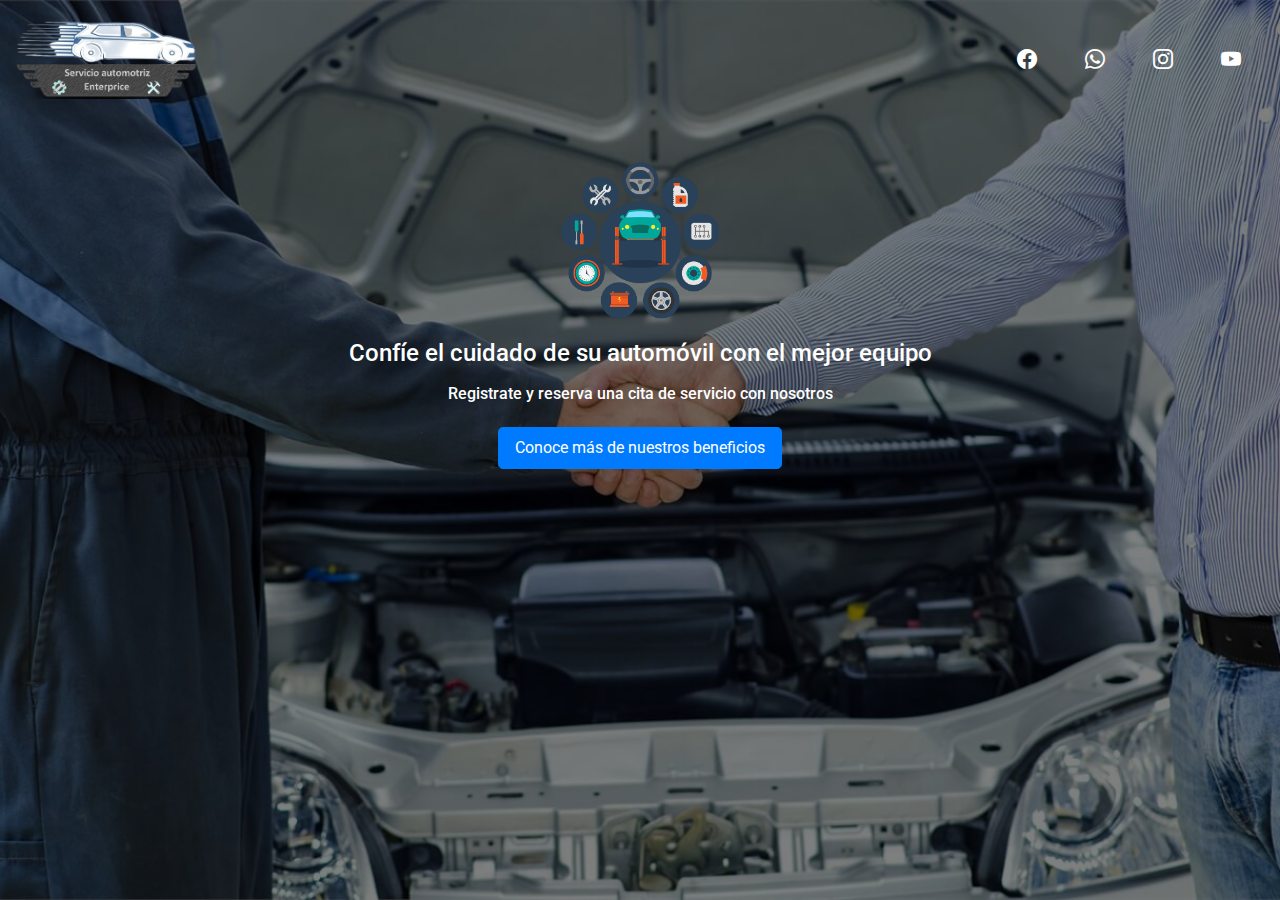
<file: index.html>
<!DOCTYPE html>

<!-- Creación de una Landing Page o página de aterrizaje para el taller de servicio automotriz con conexión a una 
     base de datos para almacenar los datos del formulario ingresados por el usuario -->

<html lang="es">
    <head>
        <title>Taller Enterprise</title>
        <meta charset="UTF-8">
        <meta http-equiv="X-UA-Compatible" content="IE=edge">
        <meta name="viewport" content="width=device-width, initial-scale=1.0">        
        <link rel="shortcut icon" type="image/x-icon" href="imagenes/iconotools.png"/>
                
        <!-- Utilizando google fonts -->             
        <link href="https://fonts.googleapis.com/css2?family=Roboto:wght@300;400;500;700&display=swap" rel="stylesheet">

        <!-- Utilizando Bootstrap 4 -->
        <link rel="stylesheet" href="https://cdn.jsdelivr.net/npm/bootstrap@4.6.2/dist/css/bootstrap.min.css">
        
        <!-- Utilizando iconos -->
        <link rel="stylesheet" href="https://cdn.jsdelivr.net/npm/bootstrap-icons@1.8.3/font/bootstrap-icons.css">
        <link rel="stylesheet" href="https://cdnjs.cloudflare.com/ajax/libs/font-awesome/6.5.1/css/all.min.css"/> 
        
        <!-- Archivos css -->
        <link href="css/index.css" rel="stylesheet" type="text/css"/>                     
    </head>
    <body class="imgFondo vh-100">
        
        <div class="colorFondo vh-100">
            
            <!-- Encabezado de la página -->
            <header>
                <div class="py-4">
                    <div class="container-fluid">
                        <div class="row">
                            <div class="col-6 col-sm-6 col-md-6 col-lg-6 col-xl-6 d-flex flex-row justify-content-start">
                                <img src="imagenes/LogoTaller.png" class="img-fluid w-25" alt=""/>
                            </div>
                            <div class="col-6 col-sm-6 col-md-6 col-lg-6 col-xl-6 d-flex flex-row justify-content-end align-items-center">
                                <a href="https://www.facebook.com/" target="_blank"><i class="redes bi bi-facebook text-white mx-4"></i></a>                                                
                                <a href="https://web.whatsapp.com/" target="_blank"><i class="redes bi bi-whatsapp text-white mx-4"></i></a>
                                <a href="http://instagram.com/" target="_blank"><i class="redes bi bi-instagram text-white mx-4"></i></a>
                                <a href="http://www.youtube.com/" target="_blank"><i class="redes bi bi-youtube text-white mx-4"></i></a>
                            </div> 
                        </div>
                    </div>
                </div>    
            </header>

            <!-- Sección principal -->
            <main>            
                <div class="container-fluid py-5">
                    <div class="row justify-content-center">
                        <div class="col-12 col-sm-12 col-md-12 col-lg-12 col-xl-12">
                            <div class="text-center">
                                <img src="imagenes/imgServTaller_2.png" class="img-fluid w-50" alt=""/>
                                <h1 class="mb-0 pb-3 text-white">Confíe el cuidado de su automóvil con el mejor equipo</h1>
                                <h3 class="mb-0 pb-4 text-white">Registrate y reserva una cita de servicio con nosotros</h3>
                                <div>
                                    <a class="btn btn-primary btn-lg" href="contacto.html" role="button">Conoce más de nuestros beneficios</a>
                                </div>                             
                            </div>
                        </div>                    
                    </div>                                
                </div>                                                                                            
            </main>
        </div>
        
        <!-- Archivos JavaScript utilizados por Bootstrap -->
        <script src="https://cdn.jsdelivr.net/npm/jquery@3.5.1/dist/jquery.slim.min.js"></script>
        <script src="https://cdn.jsdelivr.net/npm/popper.js@1.16.1/dist/umd/popper.min.js"></script>
        <script src="https://cdn.jsdelivr.net/npm/bootstrap@4.6.2/dist/js/bootstrap.min.js"></script>
    </body>
</html>
</file>
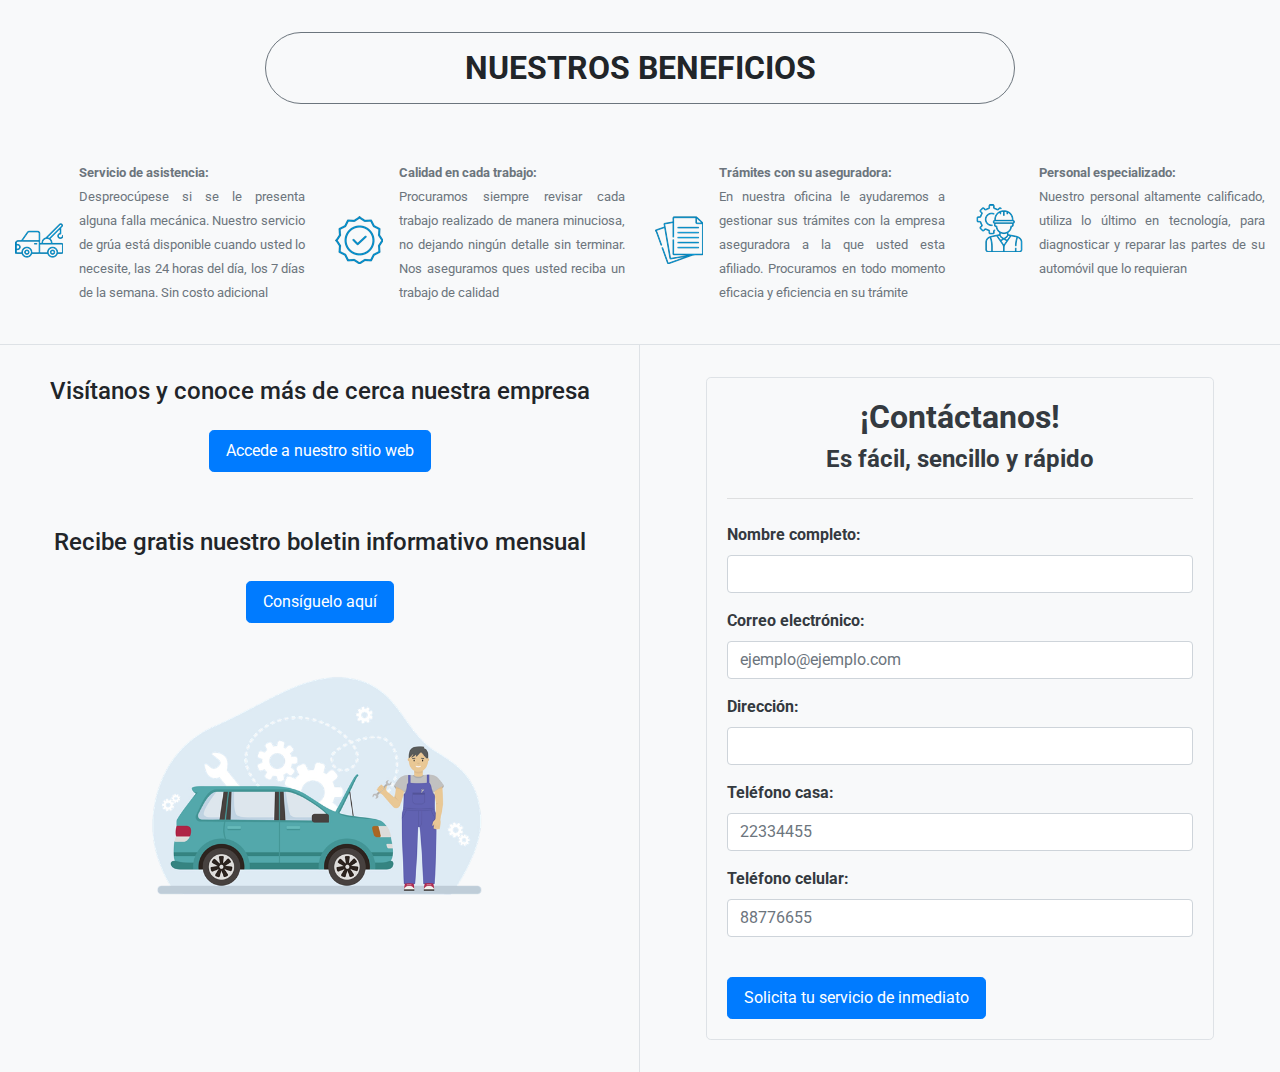
<file: contacto.html>
<!DOCTYPE html>

<!-- Página de contacto  -->

<html lang="es">
    <head>
        <title>Taller Enterprise - contacto</title>
        <meta charset="UTF-8">
        <meta http-equiv="X-UA-Compatible" content="IE=edge">
        <meta name="viewport" content="width=device-width, initial-scale=1.0">        
        <link rel="shortcut icon" type="image/x-icon" href="imagenes/iconotools.png"/>
                
        <!-- Utilizando google fonts -->               
        <link href="https://fonts.googleapis.com/css2?family=Roboto:wght@300;400;500;700&display=swap" rel="stylesheet">

        <!-- Utilizando Bootstrap 4 -->
        <link rel="stylesheet" href="https://cdn.jsdelivr.net/npm/bootstrap@4.6.2/dist/css/bootstrap.min.css">
        
        <!-- Utilizando iconos -->
        <link rel="stylesheet" href="https://cdn.jsdelivr.net/npm/bootstrap-icons@1.8.3/font/bootstrap-icons.css">
        <link rel="stylesheet" href="https://cdnjs.cloudflare.com/ajax/libs/font-awesome/6.5.1/css/all.min.css"/>
        
        <!-- Archivos css -->
        <link href="css/contacto.css" rel="stylesheet" type="text/css"/>        
    </head>
    <body>
        <main>
            <div id="beneficios" class="container-fluid bg-light">
                <div class="py-5">
                    <h1 class="mb-0 text-center text-uppercase font-weight-bold py-3 border border-secondary rounded-pill w-75 mx-auto">nuestros beneficios</h1>
                </div>                
                <div class="row justify-content-center border-dark-50 border-bottom py-4">
                    <div class="col-11 col-sm-11 col-md-6 col-lg-6 col-xl-3">
                        <div class="d-flex flex-row align-items-center">                        
                            <img src="imagenes/towTruckAzul48x48.png" class="img-fluid mr-3">
                            <p class="text-secondary text-justify"><small class="font-weight-bold">Servicio de asistencia:</small><br><small>Despreocúpese si se le presenta alguna falla mecánica. Nuestro servicio de grúa está disponible cuando usted lo necesite, las 24 horas del día, los 7 días de la semana. Sin costo adicional</small></p>
                        </div>                                                
                    </div>
                    <div class="col-11 col-sm-11 col-md-6 col-lg-6 col-xl-3">
                        <div class="d-flex flex-row align-items-center">
                            <img src="imagenes/qualityAzul48x48.png" class="img-fluid mr-3">
                            <p class="text-secondary text-justify"><small class="font-weight-bold">Calidad en cada trabajo:</small><br><small>Procuramos siempre revisar cada trabajo realizado de manera minuciosa, no dejando ningún detalle sin terminar. Nos aseguramos ques usted reciba un trabajo de calidad</small></p>
                        </div>
                    </div>
                    <div class="col-11 col-sm-11 col-md-6 col-lg-6 col-xl-3">
                        <div class="d-flex flex-row align-items-center">
                            <img src="imagenes/paperAzul48x48.png" class="img-fluid mr-3">
                            <p class="text-secondary text-justify"><small class="font-weight-bold">Trámites con su aseguradora:</small><br><small>En nuestra oficina le ayudaremos a gestionar sus trámites con la empresa aseguradora a la que usted esta afiliado. Procuramos en todo momento eficacia y eficiencia en su trámite</small></p>
                        </div>
                    </div>
                    <div class="col-11 col-sm-11 col-md-6 col-lg-6 col-xl-3">
                        <div class="d-flex flex-row align-items-center">
                            <img src="imagenes/workerAzul48x48.png" class="img-fluid mr-3">
                            <p class="text-secondary text-justify"><small class="font-weight-bold">Personal especializado:</small><br><small>Nuestro personal altamente calificado, utiliza lo último en tecnología, para diagnosticar y reparar las partes de su automóvil que lo requieran</small></p>
                        </div>
                    </div>
                </div>

                <!-- ****************************************************************************************************************************************** -->

                <div class="row">
                    <div class="col-12 col-sm-12 col-md-12 col-lg-6 col-xl-6 text-center border-dark-50 border-right">
                        <div class="pt-5">
                            <h3 class="mb-0">Visítanos y conoce más de cerca nuestra empresa</h3>
                            <div class="py-4">
                                <a class="btn btn-primary btn-lg" href="https://misproyectosweb.github.io/sitiowebtallerautos.github.io/" target="_blank" role="button">Accede a nuestro sitio web</a>
                            </div>
                        </div>
                        <div class="pt-5">
                            <h3 class="mb-0">Recibe gratis nuestro boletin informativo mensual</h3>
                            <div class="py-4">
                                <a class="btn btn-primary btn-lg" href="documentos/Boletin_mecanico_profesional.pdf" target="_blank" role="button">Consíguelo aquí</a>
                            </div>
                        </div>
                        <div class="py-4">
                            <img src="imagenes/imgServTaller_4.png" class="img-fluid w-75" alt=""/>
                        </div>
                    </div>

                    <!-- ****************************************************************************************************************************************** -->

                    <div class="col-12 col-sm-12 col-md-12 col-lg-6 col-xl-6">                        
                        <form action="insertarDatos.php" method="post" id="formulario" class="needs-validation d-flex justify-content-center py-5" novalidate>
                            <div class="col-11 col-sm-11 col-md-10 col-lg-10 col-xl-10 border border-dark-50 rounded-lg text-dark font-weight-bold p-4">
                                <h1 class="mb-0 pb-2 text-center text-dark font-weight-bold">¡Contáctanos!</h1>
                                <h3 class="mb-0 text-center text-dark font-weight-bold">Es fácil, sencillo y rápido</h3>
                                <hr class="border-dark-50 my-4">
                                <div class="form-group">
                                    <label for="nombre">Nombre completo:</label>
                                    <input type="text" class="form-control" id="nombre" name="nombre" value="" required>
                                    <div class="valid-feedback is-valid">¡OK, válido!</div>
                                    <div class="invalid-feedback is-invalid">Completa el campo. Ingresa tu nombre y dos apellidos</div>
                                </div>
                                <div class="form-group">
                                    <label for="correo">Correo electrónico:</label>
                                    <input type="email" class="form-control" id="correo" name="correo" placeholder="ejemplo@ejemplo.com" value="" required>
                                    <div class="valid-feedback is-valid">¡OK, válido!</div>
                                    <div class="invalid-feedback is-invalid">Completa el campo. Ingresa una dirección de correo válida</div>
                                </div>
                                <div class="form-group">
                                    <label for="direccion">Dirección:</label>
                                    <input type="text" class="form-control" id="direccion" name="direccion" value="" required>
                                    <div class="valid-feedback is-valid">¡OK, válido!</div>
                                    <div class="invalid-feedback is-invalid">Completa el campo. Ingresa tu lugar de residencia</div>
                                </div>
                                <div class="form-group">
                                    <label for="telcasa">Teléfono casa:</label>
                                    <input type="tel" class="form-control" id="telcasa" name="telcasa" value="" placeholder="22334455" required>
                                    <div class="valid-feedback is-valid">¡OK, válido!</div>
                                    <div class="invalid-feedback is-invalid">Completa el campo. No ingreses letras, espacios ni símbolos</div>
                                </div>
                                <div class="form-group">
                                    <label for="telcelular">Teléfono celular:</label>
                                    <input type="tel" class="form-control" id="telcelular" name="telcelular" value="" placeholder="88776655" required>
                                    <div class="valid-feedback is-valid">¡OK, válido!</div>
                                    <div class="invalid-feedback is-invalid">Completa el campo. No ingreses letras, espacios ni símbolos</div>
                                </div>

                                <input type="submit" id="boton" class="btn btn-primary mt-4 btn-lg" name="enviar" value="Solicita tu servicio de inmediato">
                            </div>                         
                        </form>                        
                    </div>
                </div>                                               
            </div>
        </main>
        
        <!-- Código JavaScript aplicados al formulario -->
        <script>        
            // Función que permite la deshabilitación del envío de datos en formularios si hay campos inválidos
            (function() {
                'use strict';
                window.addEventListener('load', function() {

                    // Obtener todos los formularios a los que queremos aplicar estilos de validación personalizados
                    var forms = document.getElementsByClassName('needs-validation');

                    // Recorre los formularios y evita que el form se envíe de forma inmediata
                    var validation = Array.prototype.filter.call(forms, function(form) {
                        form.addEventListener('submit', function(event) {
                            if (form.checkValidity() === false) {
                                event.preventDefault();
                                event.stopPropagation();
                            }
                        form.classList.add('was-validated');
                        }, false);
                    });
                }, false);
            })();                 
        </script>
                                
        <!-- Archivos JavaScript utilizados por Bootstrap -->
        <script src="https://cdn.jsdelivr.net/npm/jquery@3.5.1/dist/jquery.slim.min.js"></script>
        <script src="https://cdn.jsdelivr.net/npm/popper.js@1.16.1/dist/umd/popper.min.js"></script>
        <script src="https://cdn.jsdelivr.net/npm/bootstrap@4.6.2/dist/js/bootstrap.min.js"></script>
    </body>
</html>
</file>
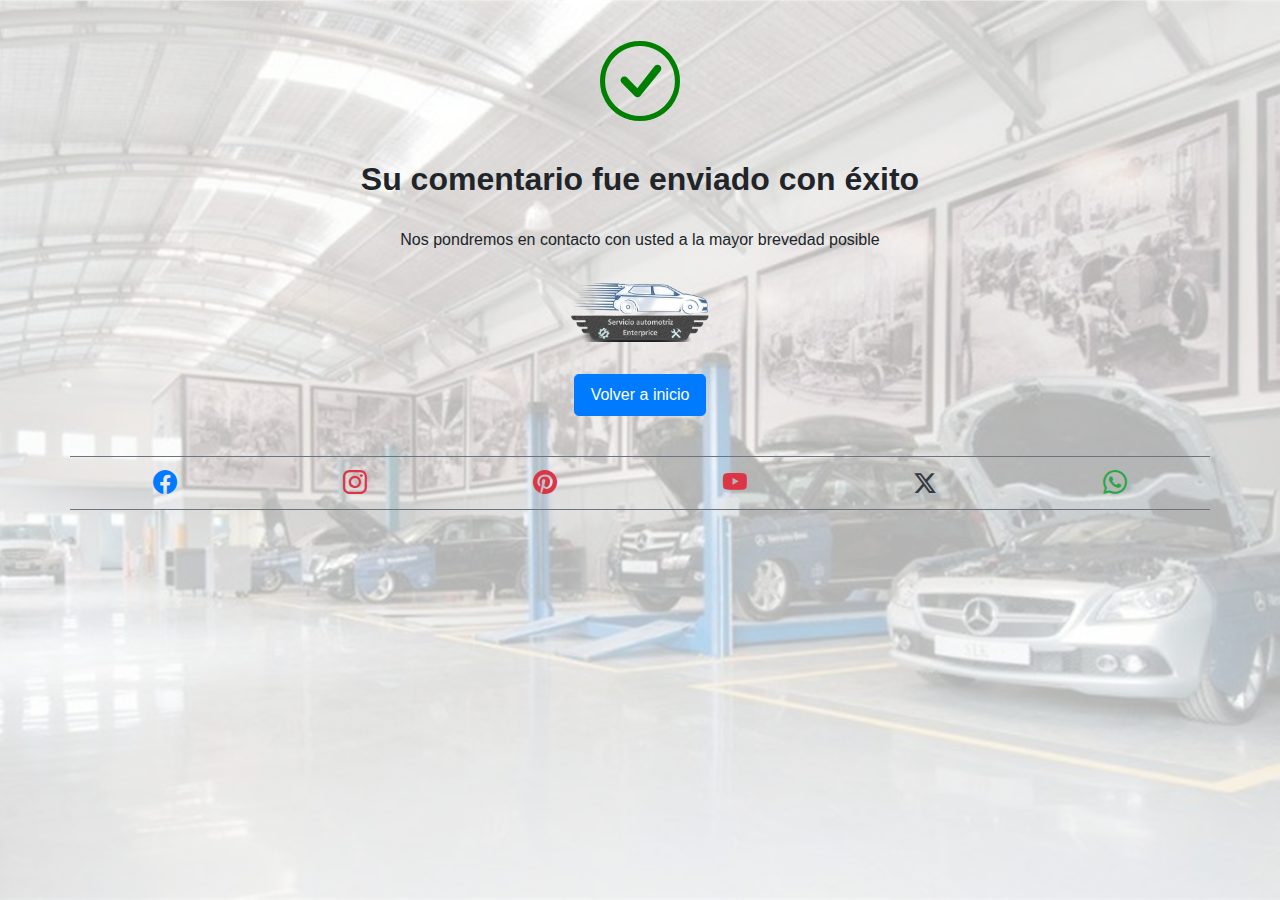
<file: msgConfirmacion.html>
<!DOCTYPE html>

<!-- Mensaje para confirmar y agradecer al usuario por reservar la cita de servicio -->

<html lang="es">
    <head>
        <title>Confirmación</title>
        <meta charset="UTF-8">
        <meta http-equiv="X-UA-Compatible" content="IE=edge">
        <meta name="viewport" content="width=device-width, initial-scale=1.0">
        <link rel="shortcut icon" type="image/x-icon" href="imagenes/iconotools.png"/>
        <link href="css/msjCorreo.css" rel="stylesheet" type="text/css"/>
        
        <!-- Utilizando google fonts -->        
        <link href="https://fonts.googleapis.com/css2?family=Inclusive+Sans:ital@0;1&display=swap" rel="stylesheet">
        
        <!-- Utilizando Bootstrap 4 -->
        <link rel="stylesheet" href="https://cdn.jsdelivr.net/npm/bootstrap@4.6.2/dist/css/bootstrap.min.css">
        
        <!-- Utilizando iconos -->
        <link rel="stylesheet" href="https://cdn.jsdelivr.net/npm/bootstrap-icons@1.8.3/font/bootstrap-icons.css">
        <link rel="stylesheet" href="https://cdnjs.cloudflare.com/ajax/libs/font-awesome/6.5.1/css/all.min.css"/>
    </head>
    <body class="fondoCorreo vh-100">
        <div class="colorFondo vh-100">                    
            <div class="container vh-100">
                <div class="row justify-content-center py-4">
                    <div class="d-flex flex-column">
                        <div class="text-center">
                            <i class="bi bi-check-circle" style="font-size: 5em; color:green"></i>
                        </div>
                        <div class="text-center py-3">
                            <h1 class="h1 mb-0 font-weight-bold">Su comentario fue enviado con éxito</h1>
                        </div>
                        <div class="text-center py-3">
                            <h5 class="h5 mb-0">Nos pondremos en contacto con usted a la mayor brevedad posible</h5>
                        </div>
                        <div class="text-center py-3">
                            <img src="imagenes/LogoTaller.png" class="img-fluid w-25" alt="Logo sitio web taller">
                        </div>
                        <div class="text-center py-3">
                            <a href="index.html" class="btn btn-primary btn-lg" role="button" aria-pressed="true">Volver a inicio</a>
                        </div>
                    </div>
                </div>
                <div class="row justify-content-around border-bottom border-top border-secondary">    
                    <div class="py-2">                
                        <a href="https://www.facebook.com/" target="_blank"><i class="iconoRedes bi bi-facebook text-primary"></i></a>
                    </div>                                    
                    <div class="py-2">                
                        <a href="http://instagram.com/" target="_blank"><i class="iconoRedes bi bi-instagram text-danger"></i></a>
                    </div>
                    <div class="py-2">                
                        <a href="https://www.pinterest.com/" target="_blank"><i class="iconoRedes bi bi-pinterest text-danger"></i></a>
                    </div>
                    <div class="py-2">                
                        <a href="http://www.youtube.com/" target="_blank"><i class="iconoRedes bi bi-youtube text-danger"></i></a>
                    </div>
                    <div class="py-2">                
                        <a href="https://twitter.com/" target="_blank"><i class="iconoRedes fa-brands fa-x-twitter text-dark"></i></a>
                    </div>
                    <div class="py-2">                
                        <a href="https://web.whatsapp.com/" target="_blank"><i class="iconoRedes bi bi-whatsapp text-success"></i></a>
                    </div>
                </div>                    
            </div>
        </div>
                        
        <!-- Archivos JavaScript utilizados por Bootstrap -->
        <script src="https://cdn.jsdelivr.net/npm/jquery@3.5.1/dist/jquery.slim.min.js"></script>
        <script src="https://cdn.jsdelivr.net/npm/popper.js@1.16.1/dist/umd/popper.min.js"></script>
        <script src="https://cdn.jsdelivr.net/npm/bootstrap@4.6.2/dist/js/bootstrap.min.js"></script>
        
    </body>
</html>
</file>
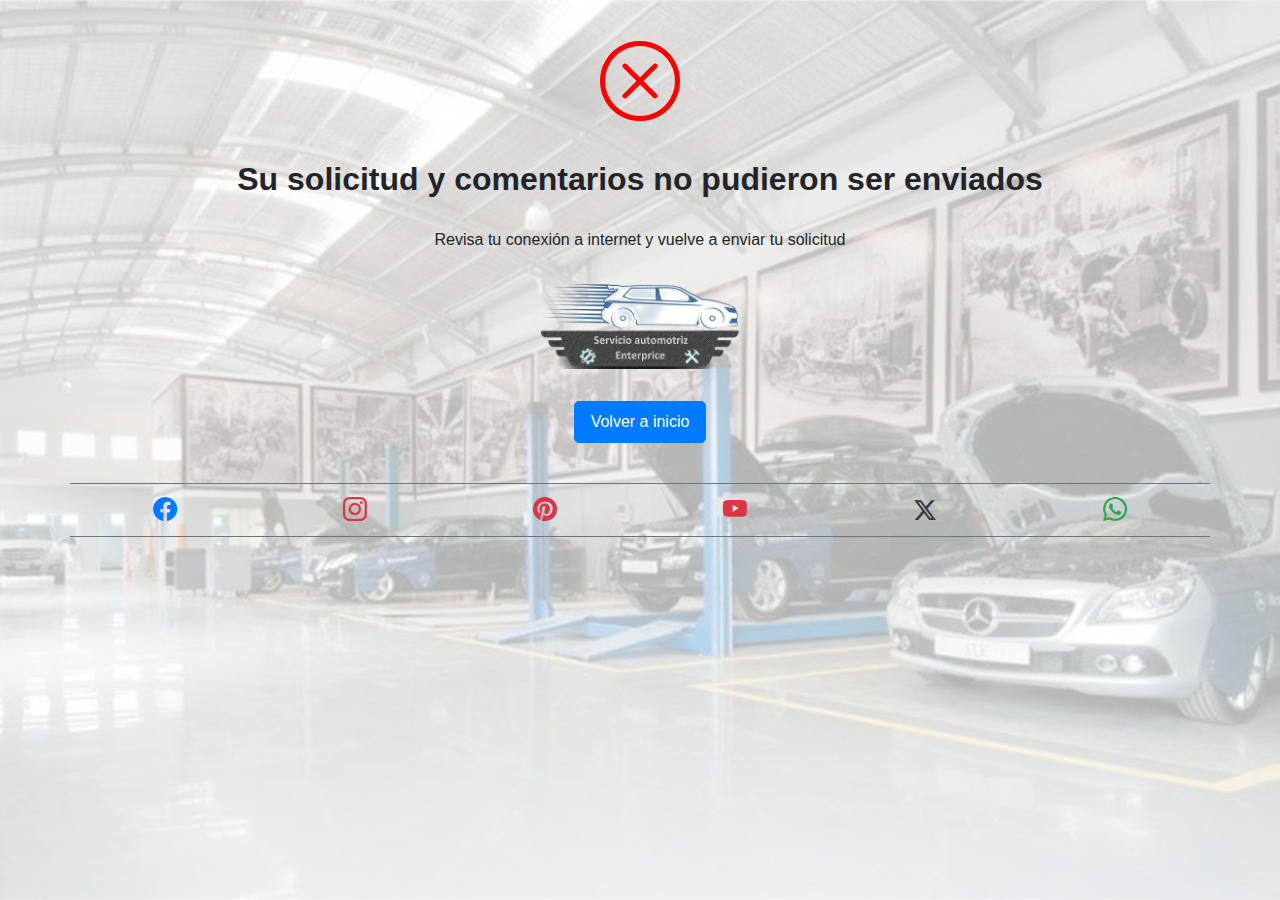
<file: msgError.html>
<!DOCTYPE html>

<!-- Mensaje para confirmar y agradecer al usuario por reservar la cita de servicio -->

<html lang="es">
    <head>
        <title>Error</title>
        <meta charset="UTF-8">
        <meta http-equiv="X-UA-Compatible" content="IE=edge">
        <meta name="viewport" content="width=device-width, initial-scale=1.0">
        <link rel="shortcut icon" type="image/x-icon" href="imagenes/iconotools.png"/>
        <link href="css/msjCorreo.css" rel="stylesheet" type="text/css"/>
        
        <!-- Utilizando google fonts -->
        <link href="https://fonts.googleapis.com/css2?family=Inclusive+Sans:ital@0;1&display=swap" rel="stylesheet">
        
        <!-- Utilizando Bootstrap 4 -->
        <link rel="stylesheet" href="https://cdn.jsdelivr.net/npm/bootstrap@4.6.2/dist/css/bootstrap.min.css">
        
        <!-- Utilizando iconos -->
        <link rel="stylesheet" href="https://cdn.jsdelivr.net/npm/bootstrap-icons@1.8.3/font/bootstrap-icons.css">
        <link rel="stylesheet" href="https://cdnjs.cloudflare.com/ajax/libs/font-awesome/6.5.1/css/all.min.css"/>
    </head>
    <body class="fondoCorreo vh-100">
        <div class="colorFondo vh-100">                    
            <div class="container vh-100">
                <div class="row justify-content-center py-4">
                    <div class="d-flex flex-column">
                        <div class="text-center">
                            <i class="bi bi-x-circle" style="font-size: 5em; color:red"></i>
                        </div>
                        <div class="text-center py-3">
                            <h1 class="h1 mb-0 font-weight-bold">Su solicitud y comentarios no pudieron ser enviados</h1>
                        </div>
                        <div class="text-center py-3">
                            <h5 class="h5 mb-0">Revisa tu conexión a internet y vuelve a enviar tu solicitud</h5>
                        </div>
                        <div class="text-center py-3">
                            <img src="imagenes/LogoTaller.png" class="img-fluid w-25" alt="Logo sitio web taller">
                        </div>
                        <div class="text-center py-3">
                            <a href="index.html" class="btn btn-primary btn-lg" role="button" aria-pressed="true">Volver a inicio</a>
                        </div>
                    </div>
                </div>
                <div class="row justify-content-around border-bottom border-top border-secondary">    
                    <div class="py-2">                
                        <a href="https://www.facebook.com/" target="_blank"><i class="iconoRedes bi bi-facebook text-primary"></i></a>
                    </div>                                    
                    <div class="py-2">                
                        <a href="http://instagram.com/" target="_blank"><i class="iconoRedes bi bi-instagram text-danger"></i></a>
                    </div>
                    <div class="py-2">                
                        <a href="https://www.pinterest.com/" target="_blank"><i class="iconoRedes bi bi-pinterest text-danger"></i></a>
                    </div>
                    <div class="py-2">                
                        <a href="http://www.youtube.com/" target="_blank"><i class="iconoRedes bi bi-youtube text-danger"></i></a>
                    </div>
                    <div class="py-2">                
                        <a href="https://twitter.com/" target="_blank"><i class="iconoRedes fa-brands fa-x-twitter text-dark"></i></a>
                    </div>
                    <div class="py-2">                
                        <a href="https://web.whatsapp.com/" target="_blank"><i class="iconoRedes bi bi-whatsapp text-success"></i></a>
                    </div>
                </div>                    
            </div>
        </div>        
                                
        <!-- Archivos JavaScript utilizados por Bootstrap -->
        <script src="https://cdn.jsdelivr.net/npm/jquery@3.5.1/dist/jquery.slim.min.js"></script>
        <script src="https://cdn.jsdelivr.net/npm/popper.js@1.16.1/dist/umd/popper.min.js"></script>
        <script src="https://cdn.jsdelivr.net/npm/bootstrap@4.6.2/dist/js/bootstrap.min.js"></script>
        
    </body>
</html>
</file>
<file: css/index.css>
/*
To change this license header, choose License Headers in Project Properties.
To change this template file, choose Tools | Templates
and open the template in the editor.
*/
/* 
    Created on : 26/02/2024, 02:21:38 PM
    Author     : pcgc7
*/

.imgFondo { font-family: "Roboto", sans-serif; background-image: url('../imagenes/imgTaller_3.jpg'); background-size: cover; background-repeat: no-repeat; background-position: center; }
.colorFondo { background-color: rgba(0, 0, 0, 0.5); background-size: cover; }

/* Encabezado */
.w-25 { width: 25% !important; }
.redes { font-size: 1.5em; }
.py-4 { padding-top: 1.5em !important; padding-bottom: 1.5em !important; }

/* Sección principal */
.py-5 { padding-top: 2.5em !important; padding-bottom: 2.5em !important; }
h1 { font-size: 2.25em; }
h3 { font-size: 1.75em; }
.w-50 { width: 15% !important; }
.btn-lg { font-size: 1.25em !important; }

/****************************** MEDIA QUERIES ******************************/

@media screen and (min-width: 1484px) and (max-width: 1647.98px) {    
    
    /* Encabezado */
    .w-25 { width: 25% !important; }
    .redes { font-size: 1.5em; }
    .py-4 { padding-top: 1.5em !important; padding-bottom: 1.5em !important; }
    
    /* Sección principal */
    .py-5 { padding-top: 2.25em !important; padding-bottom: 2.25em !important; }
    h1 { font-size: 2em; }
    h3 { font-size: 1.5em; }
    .w-50 { width: 15% !important; }
    .btn-lg { font-size: 1.25em !important; }
}

@media screen and (min-width: 1200px) and (max-width: 1483.98px) {
        
    /* Encabezado */
    .w-25 { width: 30% !important; }
    .redes { font-size: 1.25em; }
    .py-4 { padding-top: 1.25em !important; padding-bottom: 1.25em !important; }
    
    /* Sección principal */
    .py-5 { padding-top: 2em !important; padding-bottom: 2em !important; }
    h1 { font-size: 1.5em; }
    h3 { font-size: 1em; }
    .w-50 { width: 15% !important; }
    .btn-lg { font-size: 1em !important; }
}

@media screen and (min-width: 992px) and (max-width: 1199.98px) {
    
    /* Encabezado */
    .w-25 { width: 35% !important; }
    .redes { font-size: 1.25em; }
    .py-4 { padding-top: 1.25em !important; padding-bottom: 1.25em !important; }
    
    /* Sección principal */
    .py-5 { padding-top: 1.75em !important; padding-bottom: 1.75em !important; }
    h1 { font-size: 1.2em; }
    h3 { font-size: 1em; }
    .w-50 { width: 20% !important; }
    .btn-lg { font-size: 1em !important; }
}

@media screen and (min-width: 768px) and (max-width: 991.98px) {
    
    /* Encabezado */
    .w-25 { width: 45% !important; }
    .redes { font-size: 1.25em; }
    .py-4 { padding-top: 1.25em !important; padding-bottom: 1.25em !important; }
    
    /* Sección principal */
    .py-5 { padding-top: 1.5em !important; padding-bottom: 1.5em !important; }
    h1 { font-size: 1.5em; }
    h3 { font-size: 1em; }
    .w-50 { width: 25% !important; }
    .btn-lg { font-size: 1em !important; }
}

@media screen and (min-width: 576px) and (max-width: 767.98px) {
    
    /* Encabezado */
    .w-25 { width: 50% !important; }
    .redes { font-size: 1em; }
    .py-4 { padding-top: 1em !important; padding-bottom: 1em !important; }
    
    /* Sección principal */
    .py-5 { padding-top: 1.25em !important; padding-bottom: 1.25em !important; }
    h1 { font-size: 1.25em; }
    h3 { font-size: 1em; }
    .w-50 { width: 30% !important; }
    .btn-lg { font-size: 0.75em !important; }
}

@media screen and (min-width: 481px) and (max-width: 575.98px) {
    
    /* Encabezado */
    .w-25 { width: 50% !important; }
    .redes { font-size: 1em; }
    .py-4 { padding-top: 1em !important; padding-bottom: 1em !important; }
    
    /* Sección principal */
    .py-5 { padding-top: 1em !important; padding-bottom: 1em !important; }
    h1 { font-size: 1em; }
    h3 { font-size: 0.75em; }
    .w-50 { width: 35% !important; }
    .btn-lg { font-size: 0.75em !important; }
}

@media screen and (max-width: 480px) {
    
    /* Encabezado */
    .w-25 { width: 50% !important; }
    .redes { font-size: 1em; }
    .py-4 { padding-top: 1em !important; padding-bottom: 0.75em !important; }
    
    /* Sección principal */
    .py-5 { padding-top: 0.75em !important; padding-bottom: 0.75em !important; }
    h1 { font-size: 1em; }
    h3 { font-size: 0.75em; }
    .w-50 { width: 40% !important; }
    .btn-lg { font-size: 0.75em !important; }
}
</file>
<file: css/contacto.css>
/*
To change this license header, choose License Headers in Project Properties.
To change this template file, choose Tools | Templates
and open the template in the editor.
*/
/* 
    Created on : 26/02/2024, 02:21:51 PM
    Author     : pcgc7
*/

/* Sección beneficios */
.w-75 { width: 60%!important; }
.pt-5 { padding-top: 2.5em !important; }
h1 { font-size: 2.25em; }
h3 { font-size: 1.75em; }
.btn-lg { font-size: 1.25em !important; }
.py-5 { padding-top: 2.5em !important; padding-bottom: 2.5em !important; }

/* Sección beneficios - formulario */
.mb-5 { margin-bottom: 2.5em !important; }
.p-4 { padding: 1.5em !important; }
label { font-size: 1em; }
.form-control { font-size: 1em }

/****************************** MEDIA QUERIES ******************************/

@media screen and (min-width: 1484px) and (max-width: 1647.98px) {    
    
    /* Sección beneficios */
    .w-75 { width: 60%!important; }
    .pt-5 { padding-top: 2.5em !important; }
    h1 { font-size: 2.25em; }
    h3 { font-size: 1.5em; }
    .btn-lg { font-size: 1.25em !important; }
    .py-5 { padding-top: 2.5em !important; padding-bottom: 2.5em !important; }
    
    /* Sección beneficios - formulario */
    .mb-5 { margin-bottom: 2.5em !important; }
    .p-4 { padding: 1.5em !important; }
    label { font-size: 1em; }
    .form-control { font-size: 1em }
}

@media screen and (min-width: 1200px) and (max-width: 1483.98px) {
    
    /* Sección beneficios */
    .w-75 { width: 60%!important; }
    .pt-5 { padding-top: 2em !important; }
    h1 { font-size: 2em; }
    h3 { font-size: 1.5em; }
    .btn-lg { font-size: 1em !important; }
    .py-5 { padding-top: 2em !important; padding-bottom: 2em !important; }
    
    /* Sección beneficios - formulario */
    .mb-5 { margin-bottom: 2em !important; }
    .p-4 { padding: 1.25em !important; }
    label { font-size: 1em; }
    .form-control { font-size: 1em }
}

@media screen and (min-width: 992px) and (max-width: 1199.98px) {
    
    /* Sección beneficios */
    .w-75 { width: 60%!important; }
    .pt-5 { padding-top: 2em !important; }
    h1 { font-size: 1.75em; }
    h3 { font-size: 1.25em; }
    .btn-lg { font-size: 1em !important; }
    .py-5 { padding-top: 2em !important; padding-bottom: 2em !important; }
    
    /* Sección beneficios - formulario */
    .mb-5 { margin-bottom: 2em !important; }
    .p-4 { padding: 1.25em !important; }
    label { font-size: 1em; }
    .form-control { font-size: 1em }         
}

@media screen and (min-width: 768px) and (max-width: 991.98px) {
    
    /* Sección beneficios */
    .w-75 { width: 60%!important; }
    .pt-5 { padding-top: 2em !important; }
    h1 { font-size: 1.5em; }
    h3 { font-size: 1em; }
    .btn-lg { font-size: 0.75em !important; }
    .py-5 { padding-top: 2em !important; padding-bottom: 2em !important; }
    
    /* Sección beneficios - formulario */
    .mb-5 { margin-bottom: 2em !important; }
    .p-4 { padding: 1.25em !important; }
    label { font-size: 0.75em; }
    .form-control { font-size: 0.75em }
}

@media screen and (min-width: 576px) and (max-width: 767.98px) {
    
    /* Sección beneficios */
    .w-75 { width: 60%!important; }
    .pt-5 { padding-top: 1.5em !important; }
    h1 { font-size: 1.25em; }
    h3 { font-size: 1em; }
    .btn-lg { font-size: 0.75em !important; }
    .py-5 { padding-top: 1.5em !important; padding-bottom: 1.5em !important; }
    
    /* Sección beneficios - formulario */
    .mb-5 { margin-bottom: 1.5em !important; }
    .p-4 { padding: 1em !important; }
    label { font-size: 0.75em; }
    .form-control { font-size: 0.75em }
}

@media screen and (min-width: 481px) and (max-width: 575.98px) {
    
    /* Sección beneficios */
    .w-75 { width: 60%!important; }
    .pt-5 { padding-top: 1.5em !important; }
    h1 { font-size: 1em; }
    h3 { font-size: 0.75em; }
    .btn-lg { font-size: 0.75em !important; }
    .py-5 { padding-top: 1.5em !important; padding-bottom: 1.5em !important; }
    
    /* Sección beneficios - formulario */
    .mb-5 { margin-bottom: 1.5em !important; }
    .p-4 { padding: 1em !important; }
    label { font-size: 0.75em; }
    .form-control { font-size: 0.75em }
}

@media screen and (max-width: 480px) {
    
    /* Sección beneficios */
    .w-75 { width: 60%!important; }
    .pt-5 { padding-top: 1.5em !important; }
    h1 { font-size: 1em; }
    h3 { font-size: 0.75em; }
    .btn-lg { font-size: 0.75em !important; }
    .py-5 { padding-top: 1.5em !important; padding-bottom: 1.5em !important; }
    
    /* Sección beneficios - formulario */
    .mb-5 { margin-bottom: 1.5em !important; }
    .p-4 { padding: 1em !important; }
    label { font-size: 0.75em; }
    .form-control { font-size: 0.75em }
}
</file>
<file: css/msjCorreo.css>
/*
To change this license header, choose License Headers in Project Properties.
To change this template file, choose Tools | Templates
and open the template in the editor.
*/
/* 
    Created on : 23/02/2024, 10:33:00 AM
    Author     : pcgc7
*/

:root {
    --colorAzul: #003f6f;
    --colorDorado: #b59a47;
    --colorBlanco: #fff;
    --colorWhitesmoke: #f5f5f5;
    --colorAlabaster: #f2f0e6;
    --colorSilver: #ccc;
    --colorRojo: #cc0000;
}

/* ********** Mensaje de correo ********** */

body { font-family: "Inclusive Sans", sans-serif; font-weight: 400; font-style: normal; }
.fondoCorreo { background-image: url('../imagenes/imgTaller_2.jpg'); background-size: cover; background-position: center; background-repeat: no-repeat; min-height: 100vh; }
.colorFondo { background-color: rgba(255, 255, 255, 0.7); }
.h1 { font-size: 2.5em !important; }
.h5 { font-size: 1.25em !important; }
.w-25 { width: 15% !important; }
.btn-lg { font-size: 1.25em !important; }
.iconoRedes { font-size: 1.75em; }
.fa-brands { line-height: 1.5 !important; }

@media screen and (min-width: 1424px) and (max-width: 1647.98px) {
    
    .h1 { font-size: 2.25em !important; }
    .h5 { font-size: 1.25em !important; }
    .w-25 { width: 15% !important; }
    .btn-lg { font-size: 1.25em !important; }
    .iconoRedes { font-size: 1.75em; }
}

@media screen and (min-width: 1200px) and (max-width: 1423.98px) {
    
    .h1 { font-size: 2em !important; }
    .h5 { font-size: 1em !important; }
    .w-25 { width: 15% !important; }
    .btn-lg { font-size: 1em !important; }
    .iconoRedes { font-size: 1.5em; }
}

@media screen and (min-width: 992px) and (max-width: 1199.98px) {
    
    .h1 { font-size: 2em !important; }
    .h5 { font-size: 1em !important; }
    .w-25 { width: 20% !important; }
    .btn-lg { font-size: 1em !important; }
    .iconoRedes { font-size: 1.5em; }
}

@media screen and (min-width: 768px) and (max-width: 991.98px) {
    
    .h1 { font-size: 1.75em !important; }
    .h5 { font-size: 1em !important; }
    .w-25 { width: 20% !important; }
    .btn-lg { font-size: 0.75em !important; }
    .iconoRedes { font-size: 1.5em; }
}

@media screen and (min-width: 576px) and (max-width: 767.98px) {
    
    .h1 { font-size: 1.75em !important; }
    .h5 { font-size: 0.75em !important; }
    .w-25 { width: 25% !important; }
    .btn-lg { font-size: 0.75em !important; }
    .iconoRedes { font-size: 1.25em; }
}

@media screen and (min-width: 481px) and (max-width: 575.98px) {
     
    .h1 { font-size: 1.5em !important; }
    .h5 { font-size: 0.75em !important; }
    .w-25 { width: 25% !important; }
    .btn-lg { font-size: 0.5em !important; }
    .iconoRedes { font-size: 1.25em; }
}

@media screen and (max-width: 480.98px) {
    
    .h1 { font-size: 1.5em !important; }
    .h5 { font-size: 0.75em !important; }
    .w-25 { width: 25% !important; }
    .btn-lg { font-size: 0.5em !important; }
    .iconoRedes { font-size: 1.25em; }
}
</file>
